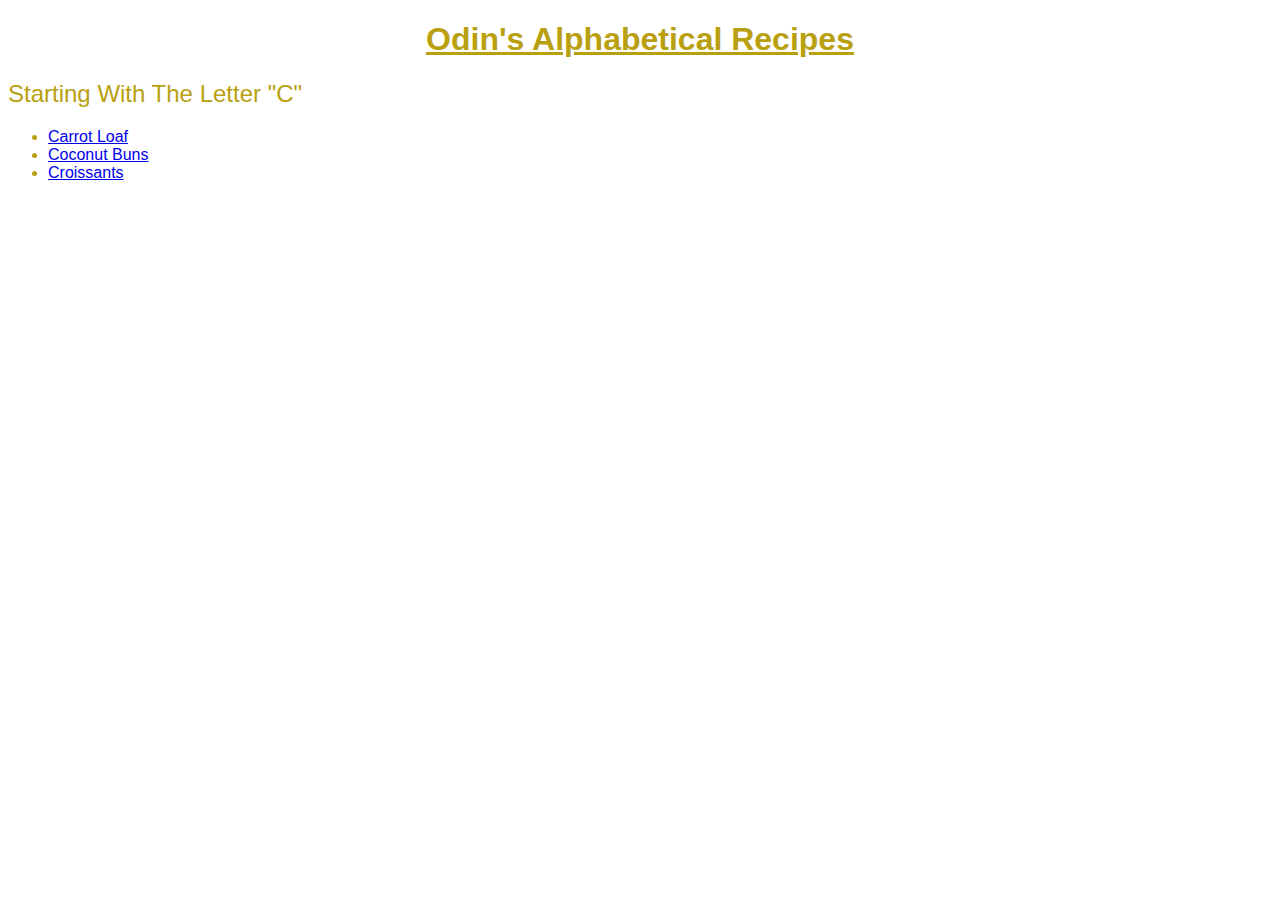
<file: index.html>
<!DOCTYPE html>
<html lang="en">
<head>
    <meta charset="UTF-8">
    <meta http-equiv="X-UA-Compatible" content="IE=edge">
    <meta name="viewport" content="width=device-width, initial-scale=1.0">
    <title>Document</title>
    <link rel="stylesheet" href="stylesindex.css">
</head>
<body>
    <h1>Odin's Alphabetical Recipes</h1>
    <h2> Starting With The Letter "C"</h2>
        <ul>
            <li><a href="recipes/carrotloaf.html">Carrot Loaf</a></li>
            <li><a href="recipes/coconutbuns.html">Coconut Buns</a></li>
            <li><a href="recipes/croissants.html">Croissants</a></li>
        </ul>
</body>
</html>
</file>
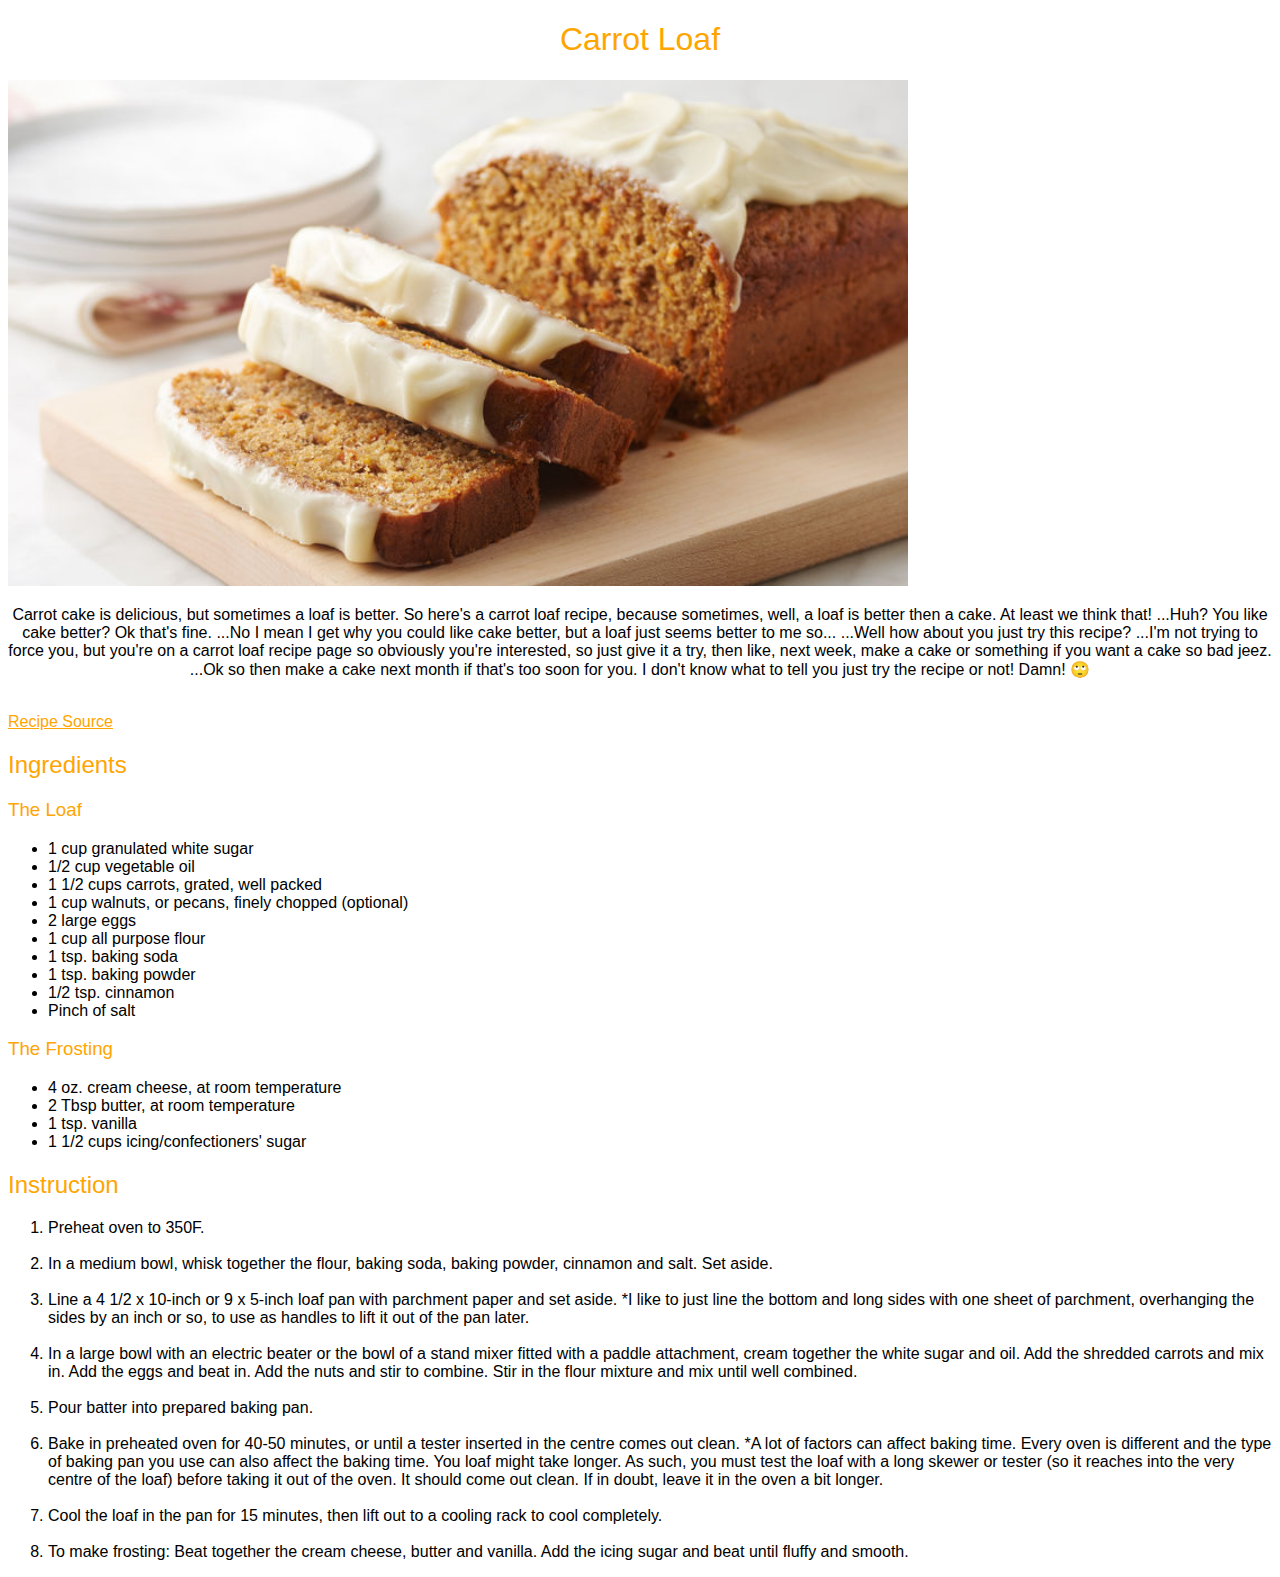
<file: recipes/carrotloaf.html>
<!DOCTYPE html>
<html lang="en">
<head>
    <meta charset="UTF-8">
    <meta http-equiv="X-UA-Compatible" content="IE=edge">
    <meta name="viewport" content="width=device-width, initial-scale=1.0">
    <title>Document</title>
    <link rel="stylesheet" href="stylescarrot.css">
</head>
<body>
    <h1>Carrot Loaf</h1>
    <img src="../images/carrotloaf.jpeg" alt="picture of a carrot loaf, yum" >
    <br>

    <p>Carrot cake is delicious, but sometimes a loaf is better. So here's a carrot loaf recipe, because sometimes, well, a loaf is 
        better then a cake. At least we think that! ...Huh? You like cake better? Ok that's fine. ...No I mean I get why you could like
        cake better, but a loaf just seems better to me so... ...Well how about you just try this recipe? ...I'm not trying to force you,
        but you're on a carrot loaf recipe page so obviously you're interested, so just give it a try, then like, next week, make a
        cake or something if you want a cake so bad jeez. ...Ok so then make a cake next month if that's too soon for you. I don't 
        know what to tell you just try the recipe or not! Damn! 🙄</p>
    <br>

    <a href="https://www.seasonsandsuppers.ca/carrot-cake-loaf/">Recipe Source</a>
    <br>
    <h2>Ingredients</h2>
    
    <h3>The Loaf</h3>
    <ul>
        <li>1 cup granulated white sugar</li>
        <li>1/2 cup vegetable oil</li>
        <li>1 1/2 cups carrots, grated, well packed</li>
        <li>1 cup walnuts, or pecans, finely chopped (optional)</li>
        <li>2 large eggs</li>
        <li>1 cup all purpose flour</li>
        <li>1 tsp. baking soda</li>
        <li>1 tsp. baking powder</li>
        <li>1/2 tsp. cinnamon</li>
        <li>Pinch of salt</li>
    </ul>

    <h3>The Frosting</h3>
    <ul>
        <li>4 oz. cream cheese, at room temperature</li>
        <li>2 Tbsp butter, at room temperature</li>
        <li>1 tsp. vanilla</li>
        <li>1 1/2 cups icing/confectioners' sugar</li>
    </ul>

    <h2>Instruction</h2>
    <ol>
        <li>Preheat oven to 350F.</li>
        <br>
        <li>In a medium bowl, whisk together the flour, baking soda, baking powder, cinnamon and salt. Set aside.</li>
        <br>
        <li>Line a 4 1/2 x 10-inch or 9 x 5-inch loaf pan with parchment paper and set aside. *I like to just line the 
            bottom and long sides with one sheet of parchment, overhanging the sides by an inch or so, to use as handles 
            to lift it out of the pan later.</li>
        <br>
        <li>In a large bowl with an electric beater or the bowl of a stand mixer fitted with a paddle attachment, cream
             together the white sugar and oil. Add the shredded carrots and mix in. Add the eggs and beat in. Add the 
             nuts and stir to combine. Stir in the flour mixture and mix until well combined.</li>
        <br>
        <li>Pour batter into prepared baking pan.</li>
        <br>
        <li>Bake in preheated oven for 40-50 minutes, or until a tester inserted in the centre comes out clean. 
            *A lot of factors can affect baking time. Every oven is different and the type of baking pan you use can 
            also affect the baking time. You loaf might take longer. As such, you must test the loaf with a long skewer 
            or tester (so it reaches into the very centre of the loaf) before taking it out of the oven. It should come 
            out clean. If in doubt, leave it in the oven a bit longer.</li>
        <br>
        <li>Cool the loaf in the pan for 15 minutes, then lift out to a cooling rack to cool completely.</li>
        <br>
        <li>To make frosting: Beat together the cream cheese, butter and vanilla. Add the icing sugar and beat until fluffy 
            and smooth.</li>
    </ol>

</body>
</html>
</file>
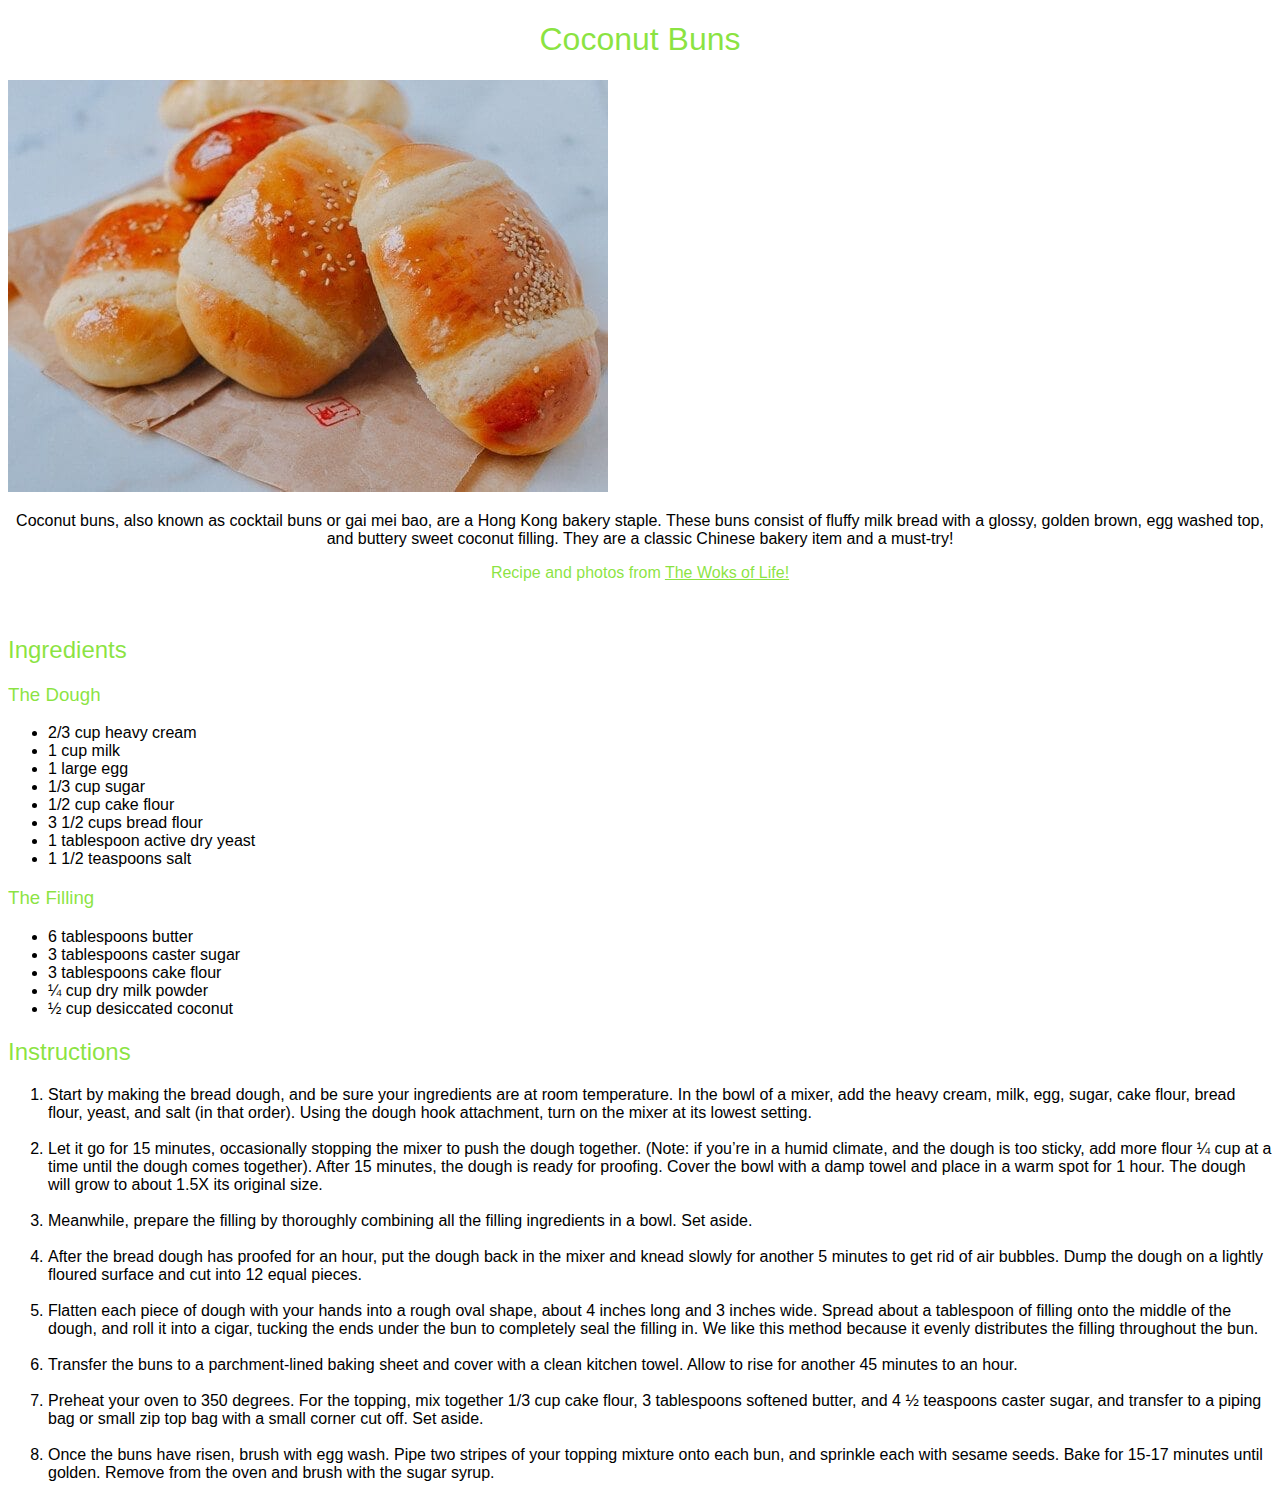
<file: recipes/coconutbuns.html>
<!DOCTYPE html>
<html lang="en">
<head>
    <meta charset="UTF-8">
    <meta http-equiv="X-UA-Compatible" content="IE=edge">
    <meta name="viewport" content="width=device-width, initial-scale=1.0">
    <title>Document</title>
    <link rel="stylesheet" href="stylescoconutbuns.css">
</head>
<body>
    <h1>Coconut Buns</h1>
    <img src="../images/coconutbuns.jpeg" alt="picture of coconut buns, yum" >
    <br>
    <p>Coconut buns, also known as cocktail buns or gai mei bao, are a Hong Kong bakery staple. These buns consist of fluffy 
        milk bread with a glossy, golden brown, egg washed top, and buttery sweet coconut filling. They are a classic Chinese bakery
        item and a must-try! 
    </p>
    <p class="links">Recipe and photos from <a class="links" href="https://thewoksoflife.com/coconut-buns-cocktail-buns/">The Woks of 
        Life!</a></p>
    <br>
    <h2>Ingredients</h2>

    <h3>The Dough</h3>

    <ul>
        <li>2/3 cup heavy cream</li>
        <li>1 cup milk</li>
        <li>1 large egg</li>
        <li>1/3 cup sugar</li>
        <li>1/2 cup cake flour</li>
        <li>3 1/2 cups bread flour</li>
        <li>1 tablespoon active dry yeast</li>
        <li>1 1/2 teaspoons salt</li>
    </ul>

    <h3>The Filling</h3>
    <ul>
        <li>6 tablespoons butter</li>
        <li>3 tablespoons caster sugar</li>
        <li>3 tablespoons cake flour</li>
        <li>¼ cup dry milk powder</li>
        <li>½ cup desiccated coconut</li>
    </ul>

    <h2>Instructions</h2>
    <ol>
        <li>Start by making the bread dough, and be sure your ingredients are at room temperature. 
            In the bowl of a mixer, add the heavy cream, milk, egg, sugar, cake flour, 
             bread flour, yeast, and salt (in that order). 
             Using the dough hook attachment, turn on the mixer at its lowest setting.</li>
        <br>
        <li>Let it go for 15 minutes, occasionally stopping the mixer to push the dough together. 
            (Note: if you’re in a humid climate, and the dough is too sticky, add more flour ¼ cup 
            at a time until the dough comes together). After 15 minutes, the dough is ready for proofing. 
            Cover the bowl with a damp towel and place in a warm spot for 1 hour. The dough will grow to 
            about 1.5X its original size.</li>
        <br>
        <li>Meanwhile, prepare the filling by thoroughly combining all the filling ingredients in a bowl. Set aside.</li>
        <br>
        <li>After the bread dough has proofed for an hour, put the dough back in the mixer and knead slowly for another 
            5 minutes to get rid of air bubbles. Dump the dough on a lightly floured surface and cut into 12 equal pieces.</li>
        <br>
            <li>Flatten each piece of dough with your hands into a rough oval shape, about 4 inches long and 3 inches wide. 
            Spread about a tablespoon of filling onto the middle of the dough, and roll it into a cigar, tucking the ends 
            under the bun to completely seal the filling in. We like this method because it evenly distributes the filling 
            throughout the bun.</li>
        <br>
        <li>Transfer the buns to a parchment-lined baking sheet and cover with a clean kitchen towel. Allow to rise for another 
            45 minutes to an hour.</li>
            <br>
        <li>Preheat your oven to 350 degrees. For the topping, mix together 1/3 cup cake flour, 3 tablespoons softened butter, 
            and 4 ½ teaspoons caster sugar, and transfer to a piping bag or small zip top bag with a small corner cut off. Set aside.</li>
        <br>
        <li>Once the buns have risen, brush with egg wash. Pipe two stripes of your topping mixture onto each bun, and sprinkle each 
            with sesame seeds. Bake for 15-17 minutes until golden. Remove from the oven and brush with the sugar syrup.</li>
    </ol>
</body>
</html>
</file>
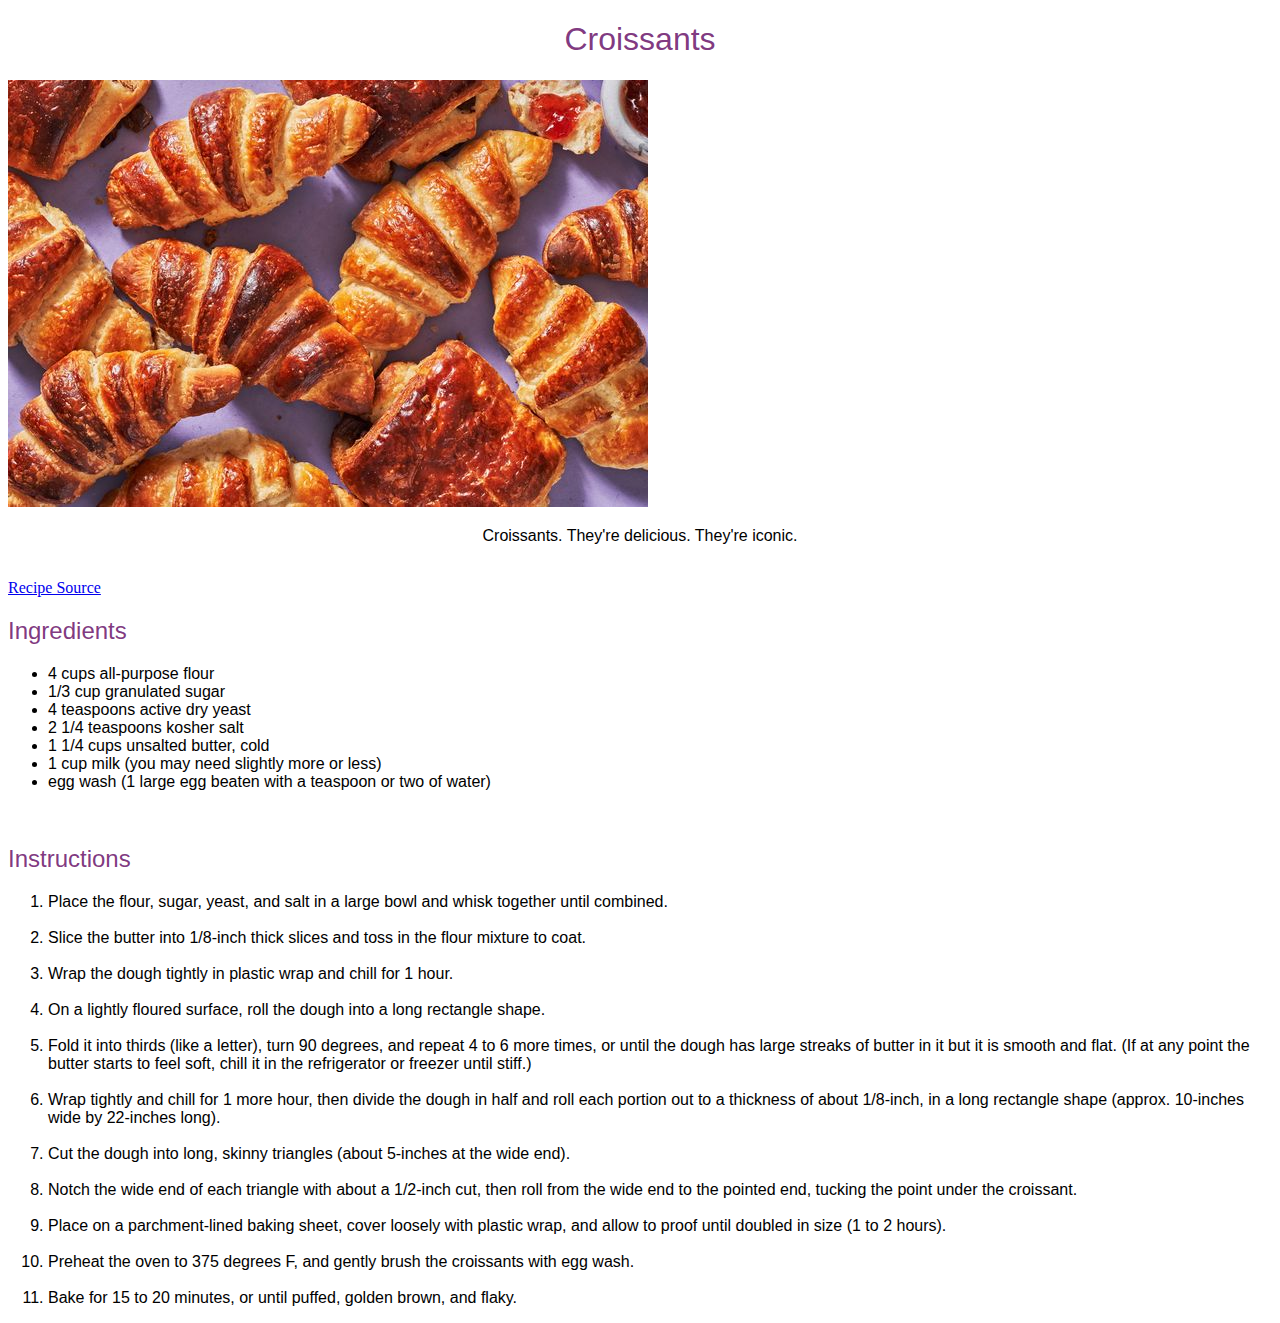
<file: recipes/croissants.html>
<!DOCTYPE html>
<html lang="en">
<head>
    <meta charset="UTF-8">
    <meta http-equiv="X-UA-Compatible" content="IE=edge">
    <meta name="viewport" content="width=device-width, initial-scale=1.0">
    <title>Document</title>
    <link rel="stylesheet" href="stylescroissants.css">
</head>
<body>
    <h1>Croissants</h1>
    <img src="../images/croissant.jpeg" alt="picture of a croissants, yum">
    <br>

    <p>Croissants. They're delicious. They're iconic.</p>
    <br>
    <a href="https://bakingamoment.com/easy-homemade-croissant-recipe/">Recipe Source</a>

    <br>
    <h2>Ingredients</h2>

    <ul>
        <li>4 cups all-purpose flour</li>
        <li>1/3 cup granulated sugar</li>
        <li>4 teaspoons active dry yeast</li>
        <li>2 1/4 teaspoons kosher salt</li>
        <li>1 1/4 cups unsalted butter, cold</li>
        <li>1 cup milk (you may need slightly more or less)</li>
        <li>egg wash (1 large egg beaten with a teaspoon or two of water)</li>
    </ul>
    <br>

    <h2>Instructions</h2>
    <ol>
        <li>Place the flour, sugar, yeast, and salt in a large bowl and whisk together until combined.</li>
        <br>
        <li>Slice the butter into 1/8-inch thick slices and toss in the flour mixture to coat.</li>
        <br>
        <li>Wrap the dough tightly in plastic wrap and chill for 1 hour.</li>
        <br>
        <li>On a lightly floured surface, roll the dough into a long rectangle shape.</li>
        <br>
        <li>Fold it into thirds (like a letter), turn 90 degrees, and repeat 4 to 6 more times, 
            or until the dough has large streaks of butter in it but it is smooth and flat. 
            (If at any point the butter starts to feel soft, chill it in the refrigerator or freezer until stiff.)</li>
        <br>
        <li>Wrap tightly and chill for 1 more hour, then divide the dough in half and roll each portion out to 
            a thickness of about 1/8-inch, in a long rectangle shape (approx. 10-inches wide by 22-inches long).</li>
        <br>
        <li>Cut the dough into long, skinny triangles (about 5-inches at the wide end).</li>
        <br>
        <li>Notch the wide end of each triangle with about a 1/2-inch cut, then roll from the wide end to 
            the pointed end, tucking the point under the croissant.</li>
        <br>
        <li>Place on a parchment-lined baking sheet, cover loosely with plastic wrap, and allow to proof until doubled 
            in size (1 to 2 hours).</li>
        <br>
        <li>Preheat the oven to 375 degrees F, and gently brush the croissants with egg wash.</li>
        <br>
        <li>Bake for 15 to 20 minutes, or until puffed, golden brown, and flaky.</li>
    </ol>

</body>
</html>
</file>
<file: stylesindex.css>
h1 {
    text-align: center;
    color: rgb(185, 160, 16);
    font-family: Helvetica, sans-serif;
    text-decoration: underline;
}

h2, ul {
    font-family: Helvetica, sans-serif;
    color: rgb(185, 160, 16);
    font-weight: lighter;
}
</file>
<file: recipes/stylescarrot.css>
h1 {
    font-family: Helvetica, Tahoma, sans-serif;
    font-weight: lighter;
    text-align: center;
    color: orange;
}

h2, h3, ol, ul, p, a {
    font-family: Helvetica, Tahoma, sans-serif;
    font-weight: lighter;
    color: orange;
}

p {
    text-align: center;
    color: black;
}

ol, ul {
    color: black;
}

img {
    width: 900px;
    height: auto;
}
</file>
<file: recipes/stylescoconutbuns.css>
h1 {
    font-family: Helvetica, Tahoma, sans-serif;
    font-weight: lighter;
    text-align: center;
    color: rgba(123, 224, 40, 0.877);
}

h2, h3 {
    font-family: Helvetica, Tahoma, san-serif;
    font-weight: lighter;
    color:rgba(123, 224, 40, 0.877);
} 

p {
    font-family: Helvetica, Tahoma, sans-serif;
    font-weight: lighter;
    color: black;
    text-align: center;
}

ul, ol {
    font-family: Helvetica, Tahoma, sans-serif;
    font-weight: lighter;
    color: black;
}

.links {
    color: rgba(123, 224, 40, 0.877);
}
</file>
<file: recipes/stylescroissants.css>
h1 {
    font-family: Helvetica, Tahoma, sans-serif;
    font-weight: lighter;
    text-align: center;
    color: rgba(121, 46, 121, 0.952);
}

h2, h3 {
    font-family: Helvetica, Tahoma, san-serif;
    font-weight: lighter;
    color: rgba(121, 46, 121, 0.952);
} 

p {
    font-family: Helvetica, Tahoma, sans-serif;
    font-weight: lighter;
    color: black;
    text-align: center;
}

ul, ol {
    font-family: Helvetica, Tahoma, sans-serif;
    font-weight: lighter;
    color: black;
}
</file>
